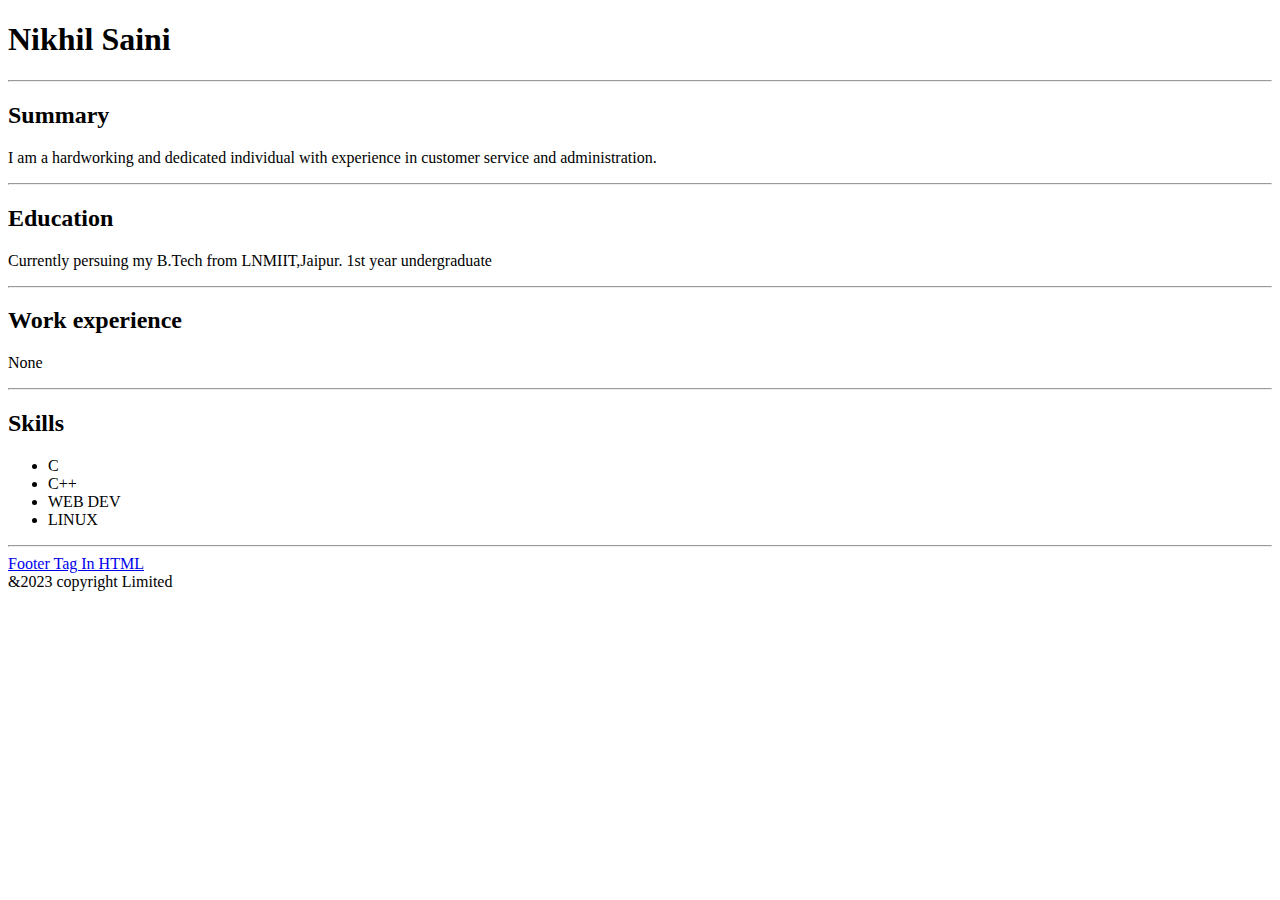
<file: index.html>
<!DOCTYPE html>
<html lang="en">
<head>
    <meta charset="UTF-8">
    <meta name="viewport" content="width=device-width, initial-scale=1.0">
    <title>My Resume</title>
</head>
<body>
    <h1>Nikhil Saini</h1>
    <hr>
    <h2>Summary</h2>
    <p>I am a hardworking and dedicated individual with experience in customer service and administration.</p>
    <hr>
    <h2>Education</h2>
    <p>Currently persuing my B.Tech from LNMIIT,Jaipur. 1st year undergraduate</p>
    <hr>
    <h2>Work experience</h2>
    <p>None</p>
    <hr>
    <h2>Skills</h2>
    <p>
        <ul>
            <li>C</li>
            <li>C++</li>
            <li>WEB DEV</li>
            <li>LINUX</li>
        </ul>
    </p>
    <hr>
    <a detachable href="https://developer.mozilla.org/en-US/docs/Web/HTML/Element/footer">Footer Tag In HTML</a>
<footer>&2023 copyright Limited</footer>
</body>
</html>
</file>
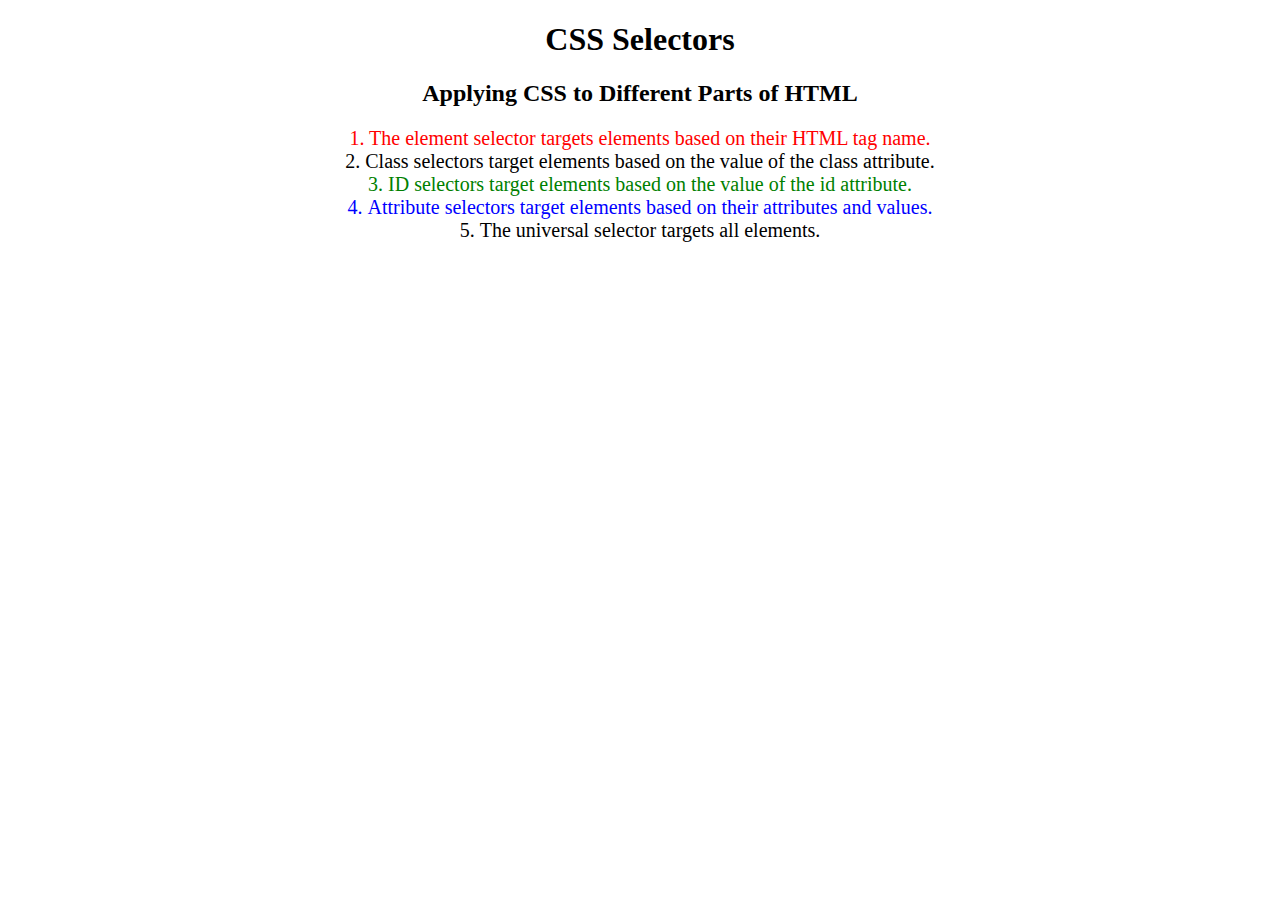
<file: 5.3 CSS Selectors/index.html>
<!DOCTYPE html>
<html lang="en">

<head>
  <meta charset="UTF-8">
  <title>CSS Selectors</title>
  <link rel="stylesheet" href="./style.css" />
</head>

<body>
  <h1>CSS Selectors</h1>
  <h2>Applying CSS to Different Parts of HTML</h2>
  <!-- TODO 1: Set the CSS for all paragraph tags to "color: red" -->
  <p class="note">1. The element selector targets elements based on their HTML tag name.</p>

  <ol>
    <!-- TODO 2: Set the CSS for all elements with a class of "note" to "font-size: 20px" -->
    <li class="note" value="2">Class selectors target elements based on the value of the class attribute.</li>

    <!-- TODO 3: Set the CSS for the element with an id of "id-selector-demo" to "color: green" -->
    <li class="note" id="id-selector-demo" value="3">ID selectors target elements based on the value of the id
      attribute.</li>

    <!-- TODO 4: Set the CSS for the li elements that have the "value" attribute set to "4" to have "color: blue" -->
    <li class="note" value="4">Attribute selectors target elements based on their attributes and values.</li>

    <!-- TODO 5: Set all elements to have "text-align: center" -->
    <li class="note" value="5">The universal selector targets all elements.</li>
  </ol>
</body>

</html>
</file>
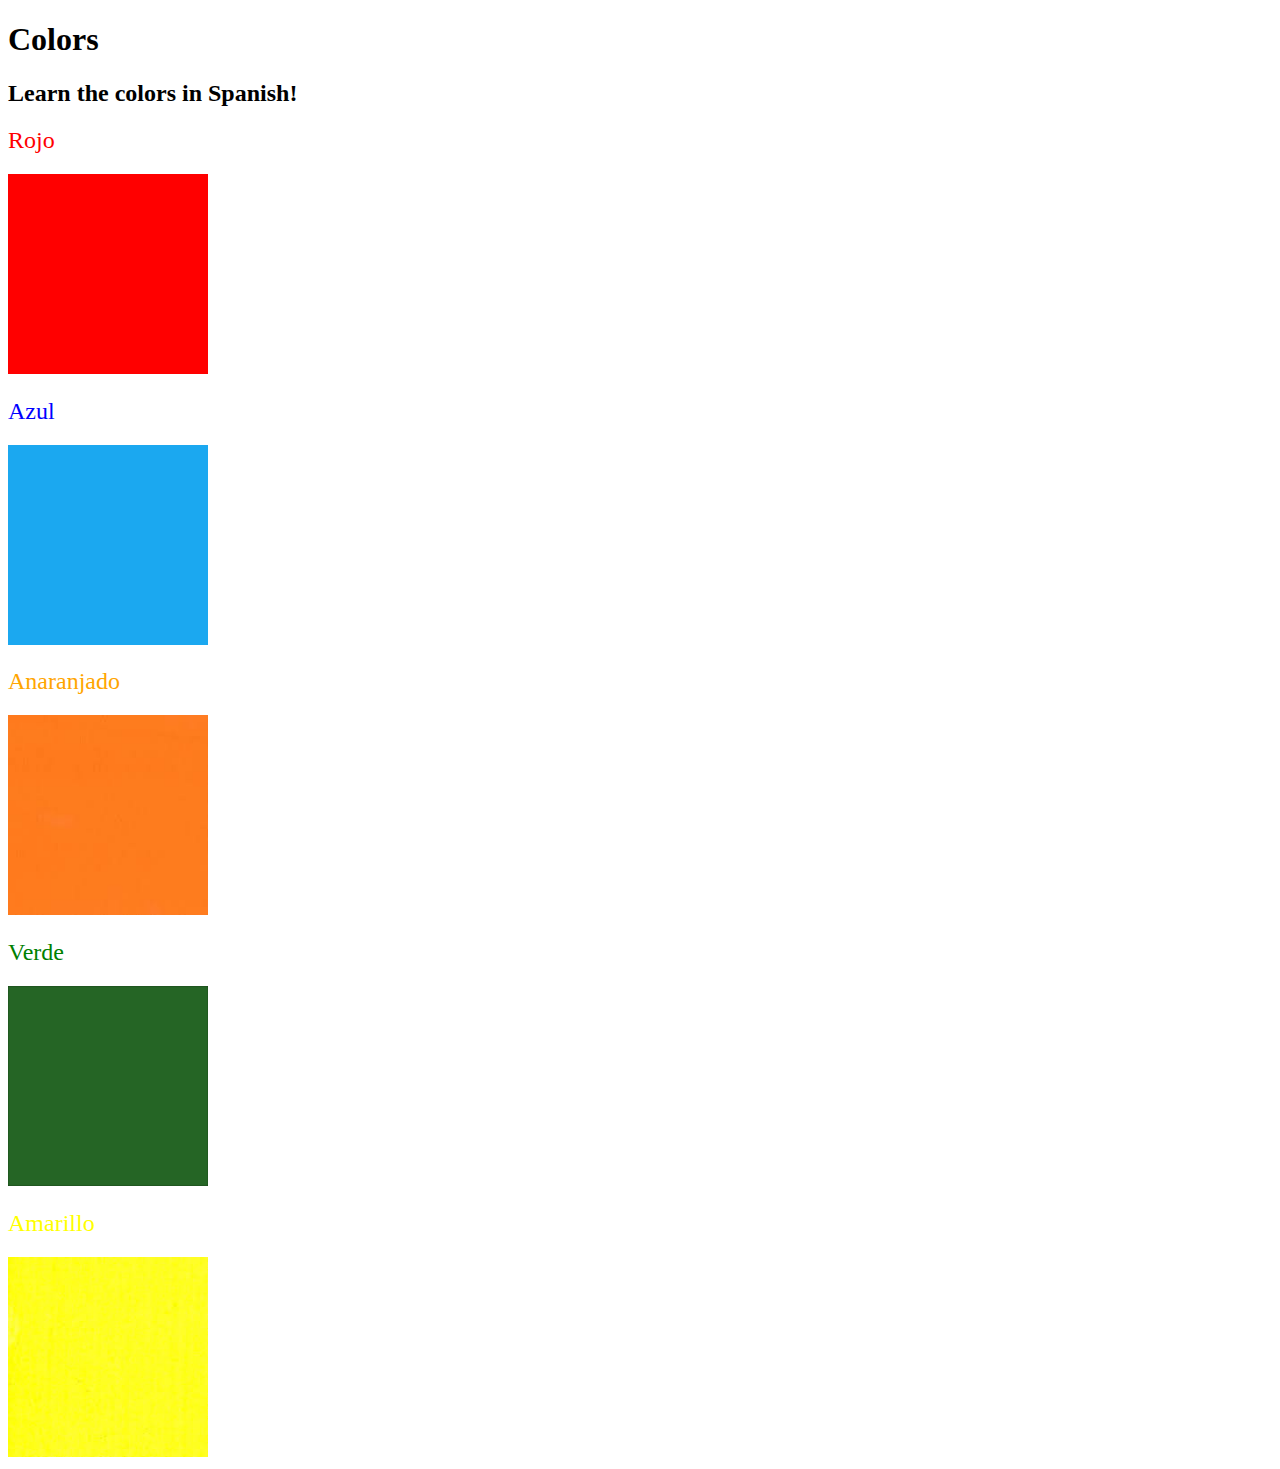
<file: 5.4 Color Vocab Project/index.html>
<!DOCTYPE html>
<html lang="en">

<head>
  <meta charset="UTF-8">
  <title>Spanish Vocabulary</title>
  <link rel="stylesheet" href="./style.css" />
</head>

<body>
  <h1>Colors</h1>
  <h2>Learn the colors in Spanish!</h2>
  <h2 class="color-title" id="red">Rojo</h2>
  <img class="color" src="./assets/images/red.png" alt="red" />

  <h2 class="color-title" id="blue">Azul</h2>
  <img src="./assets/images/blue.png" alt="blue" />

  <h2 class="color-title" id="orange">Anaranjado</h2>
  <img src="./assets/images/orange.png" alt="orange" />

  <h2 class="color-title" id="green">Verde</h2>
  <img src="./assets/images/green.png" alt="green" />

  <h2 class="color-title" id="yellow">Amarillo</h2>
  <img src="./assets/images/yellow.png" alt="yellow" />
</body>

</html>

<!-- 
TODOs
IMPORTANT: You should not need to make ANY CHANGES to index.html
All code should be written in your CSS file.

1. Create a CSS file and incorporate it as an external stylesheet.
2. Use CSS to style each of the color titles to meaning. 
Hint: Use the id to help if you don't know the words in spanish.
3. Use CSS to change all the color titles to have "font-weight: normal;"
4. Use CSS (not HTML) to make all the images 200px heigh and 200px wide. 
Hint: 
https://developer.mozilla.org/en-US/docs/Web/CSS/height
https://developer.mozilla.org/en-US/docs/Web/CSS/width
-->
</file>
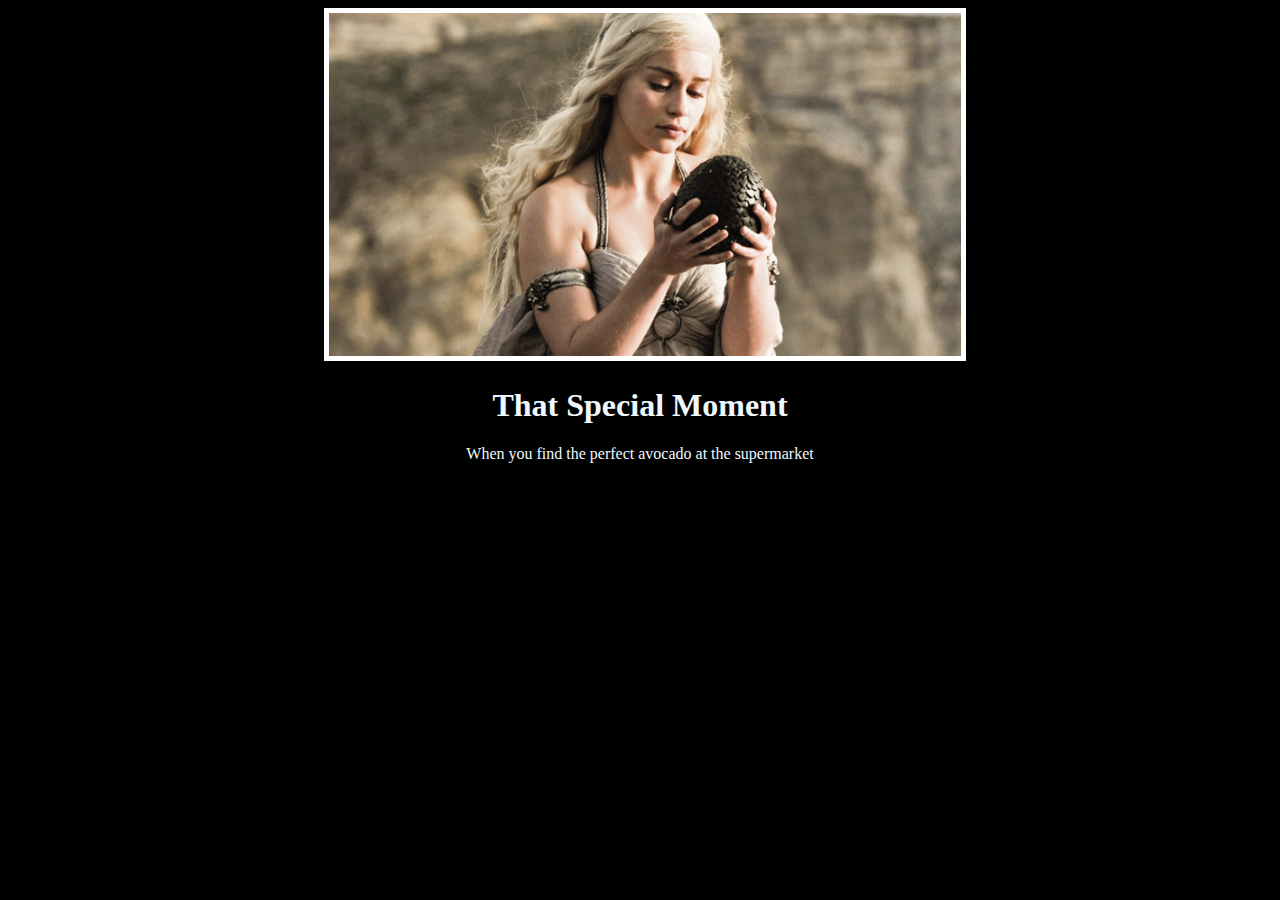
<file: 6.4 Motivation Meme Project/index.html>
<!DOCTYPE html>
<html lang="en">
<head>
  <link rel="stylesheet" href="./style.css" />
  <meta charset="UTF-8">
  <title>motivational Post Website</title>
  <link rel="preconnect" href="https://fonts.googleapis.com">
  <link rel="preconnect" href="https://fonts.gstatic.com" crossorigin>
  <link href="https://fonts.googleapis.com/css2?family=Libre+Baskerville&display=swap" rel="stylesheet">
</head>
<body>
  <div>
  <img class="motivation-img" src="./assets/images/daenerys.jpeg" src="daenerys with egg" />
  <h1>That Special Moment</h1>
  <p>When you find the perfect avocado at the supermarket</p>
  </div>
</body>
</html>



<!-- 
  TODO: Create a motivational post website.
Style it how ever you like. 
Look at the goal image for inspiration.
But it must have the following features:
1. The main h1 text should be using the Regular Libre Baskerville Font from Google Fonts:
  https://fonts.google.com/specimen/Libre+Baskerville
2. The text should be white and background black.
3. Add your own image into the images folder inside assets. It should have a 5px white border.
4. The text should be center aligned.
5. Create a div to contain the h1, p and img elements. Adjust the margins so that the image and text are centered on the page. 
  Hint: You horizontally center a div by giving it a width of 50% and a margin-left of 25%.
  Hint: Set the image to have a width of 100% so it fills the div. 
6. Read about the text-transform property on MDN docs to make the h1 uppercase with CSS.
  https://developer.mozilla.org/en-US/docs/Web/CSS/text-transform 
-->
</file>
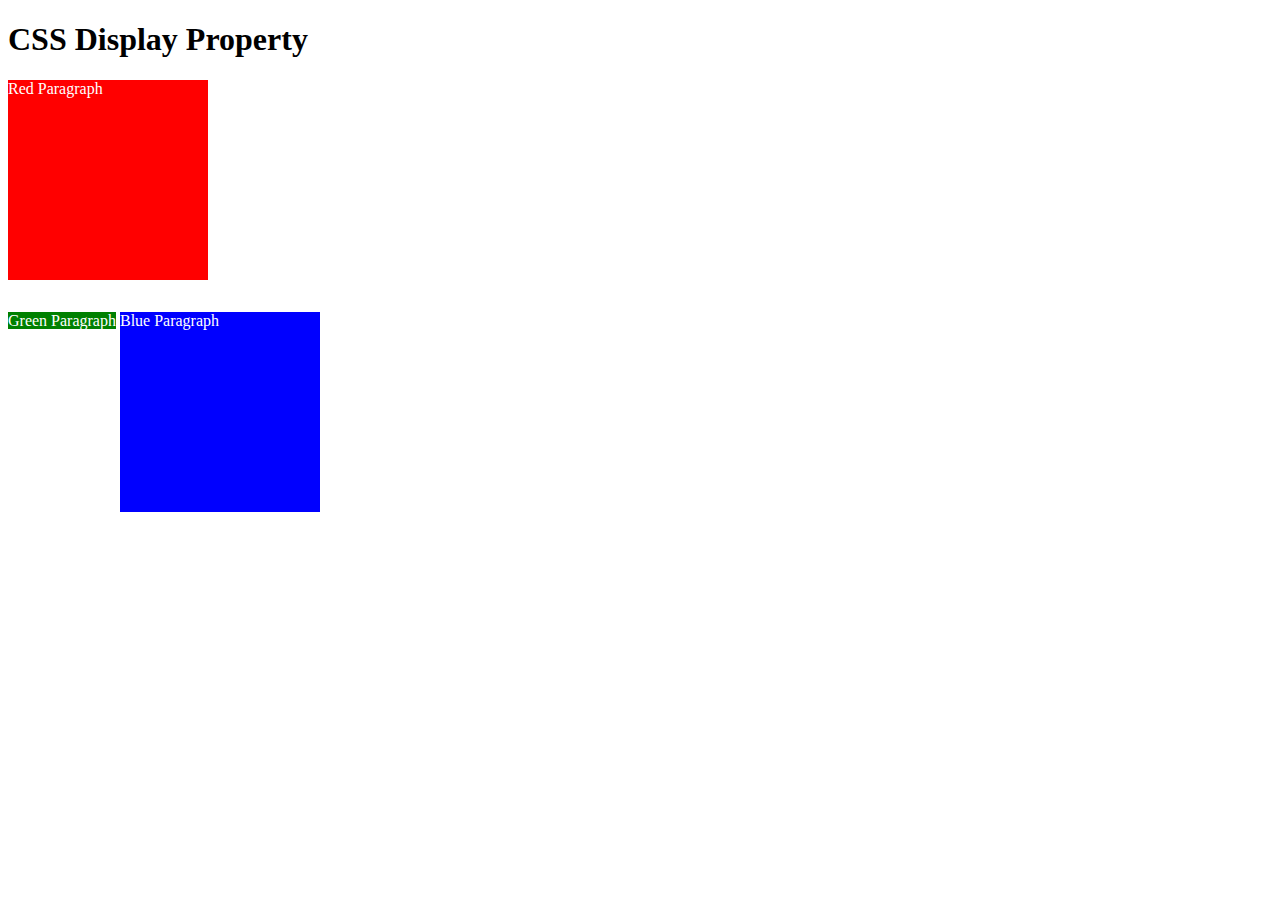
<file: 8.0 CSS Display/index.html>
<!DOCTYPE html>
<html>

<!-- 
  TODO
1. By changing only the display property of the CSS make all 3 squares line up horizontally like in goal1 image.
2. Change only the display property to make all 3 squares line up vertically like in goal2 image. 
-->

<head>
  <title>CSS Display Property Example</title>
  <style>
    p {
      color: white;
    }

    .red {
      display: block;
      width: 200px;
      height: 200px;
      background-color: red;
    }

    .green {
      display: inline;
      width: 200px;
      height: 200px;
      background-color: green;
    }

    .blue {
      display: inline-block;
      width: 200px;
      height: 200px;
      background-color: blue;
    }
  </style>
</head>


<body>
  <h1>CSS Display Property</h1>
  <p class="red">Red Paragraph </p>
  <p class="green">Green Paragraph</p>
  <p class="blue">Blue Paragraph</p>
</body>

</html>
</file>
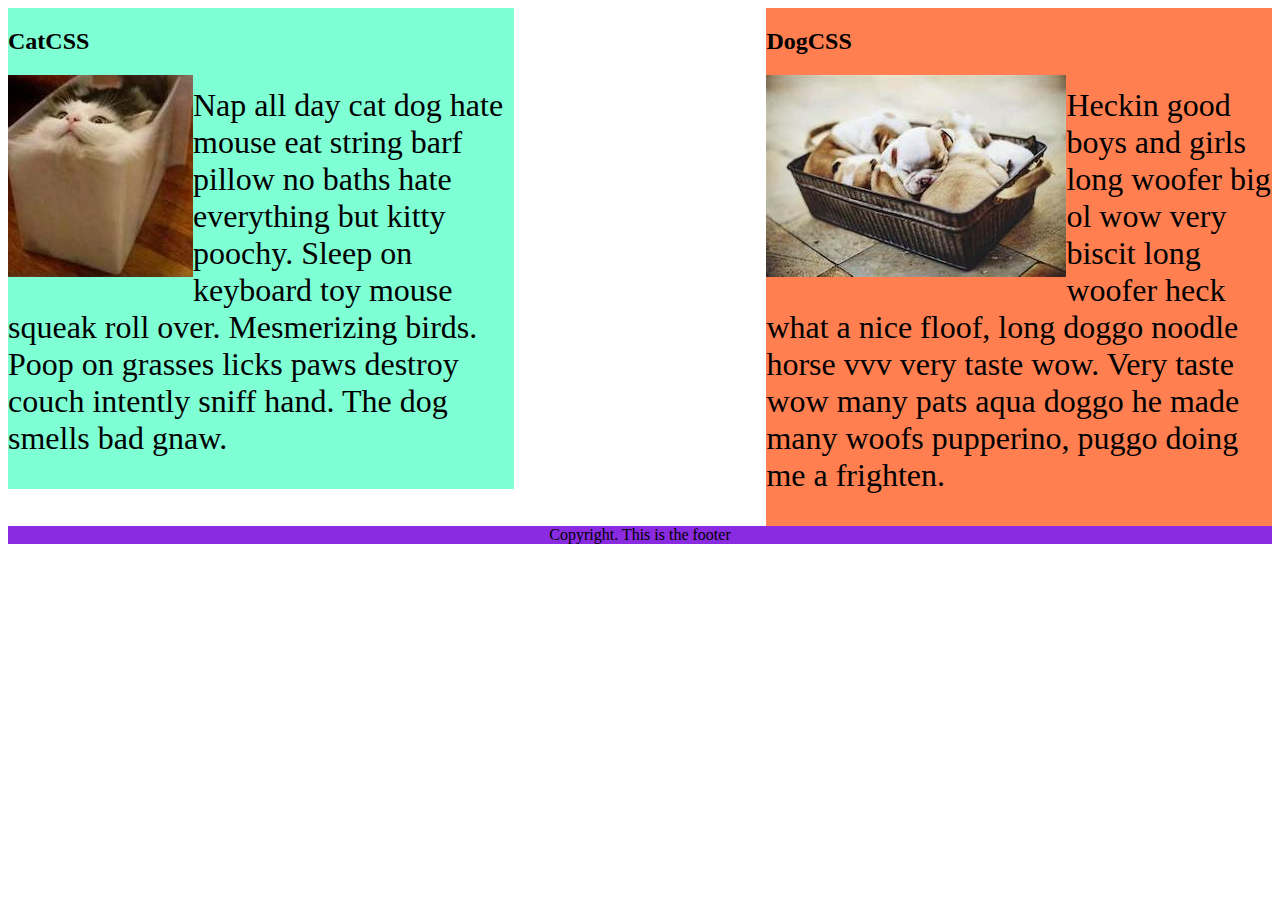
<file: 8.1 CSS Float/index.html>
<!DOCTYPE html>
<html lang="en">

<!-- TODO
1. Make both paragraph elements wrap around the image.
2. Use Float to move the cat div to the left and the dog div to the right.
3. Use clear to make the footer go below both the cat and dog div. -->

<head>
  <meta charset="UTF-8">
  <title>CSS Float</title>
  <style>
    div {
      display: inline-block;
      width: 40%;
    }

    p {
      font-size: 2em;
    }

    .cat {
      background-color: aquamarine;
      float:left;
    }

    .dog {
      background-color: coral;
      float:right;
    }

    footer {
      text-align: center;
      background-color: blueviolet;
      clear:both;
    }
    img{
      float:left;
    }
  </style>
</head>

<body>
  <div class="cat">
    <h2>CatCSS</h2>

    <img src="cat.jpeg" alt="cat in a box" />
    <p class="first-paragraph">Nap all day cat dog hate mouse eat string barf pillow no baths hate everything but kitty
      poochy. Sleep on keyboard
      toy
      mouse squeak roll over. Mesmerizing birds. Poop on grasses licks paws destroy couch intently sniff hand. The dog
      smells
      bad gnaw.</p>
  </div>
  <div class="dog">
    <h2>DogCSS</h2>
    <img src="dog.jpeg" alt="dogs in a box" />
    <p class="second-paragraph">Heckin good boys and girls long woofer big ol wow very biscit long woofer heck what a
      nice
      floof, long doggo noodle
      horse vvv very taste wow. Very taste wow many pats aqua doggo he made many woofs pupperino, puggo doing me a
      frighten.</p>
  </div>

  <footer>Copyright. This is the footer</footer>
</body>

</html>
</file>
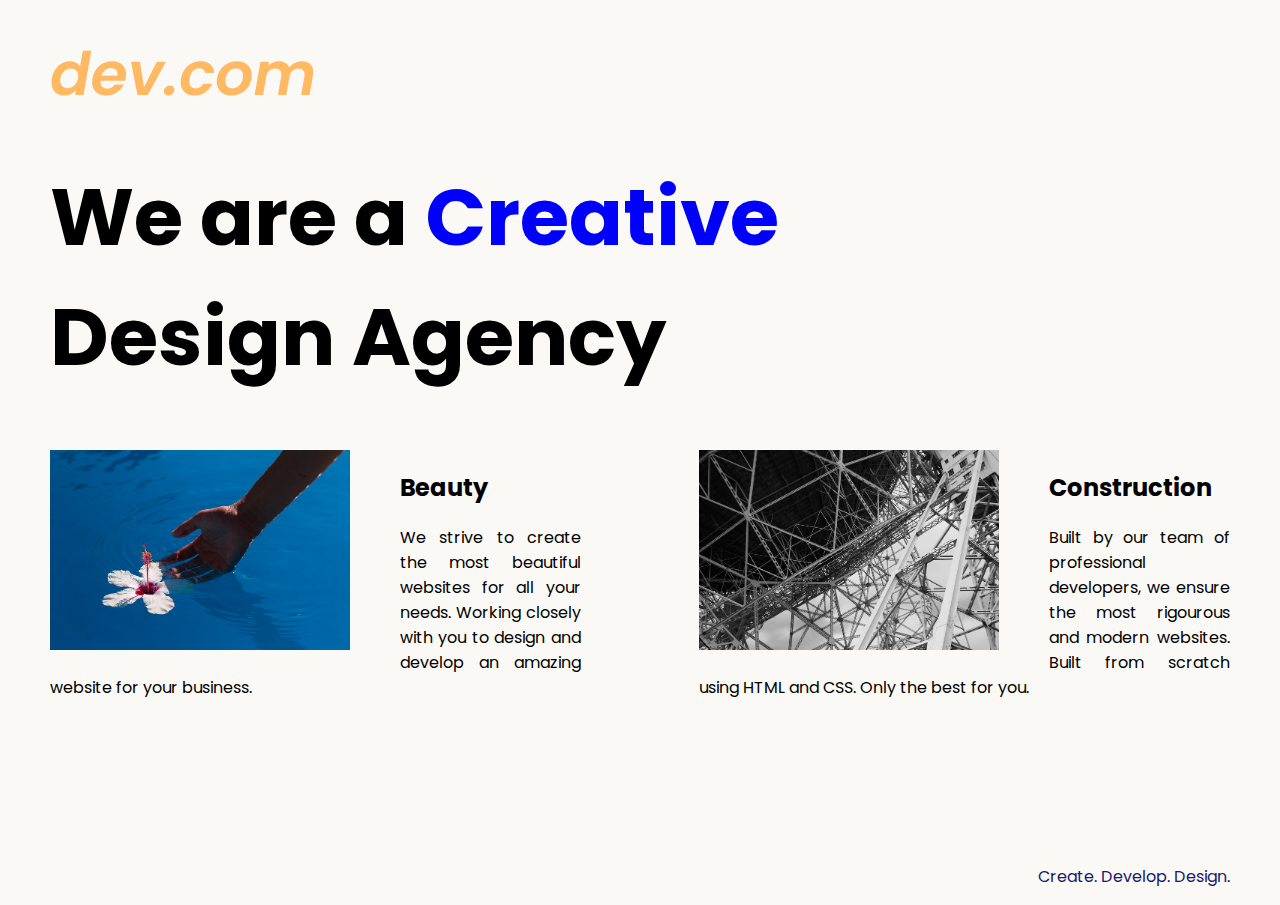
<file: 8.4 Web Design Agency Project/index.html>
<!DOCTYPE html>
<html lang="en">

<head>
  <meta charset="UTF-8">
  <meta name="viewport" content="width=device-width, initial-scale=1.0">
  <title>Agency</title>
  <link rel="stylesheet" href="./style.css">
  <link rel="preconnect" href="https://fonts.googleapis.com">
  <link rel="preconnect" href="https://fonts.gstatic.com" crossorigin>
  <link href="https://fonts.googleapis.com/css2?family=Poppins:wght@400;700&display=swap" rel="stylesheet">
</head>

<body>
  <div class="main">
    <img class="logo" src="./assets/images/logo.png" alt="logo">
    <h1>We are a<span class ="create"> Creative </span><br>Design Agency</h1>
    <div class="left card"><img class="tile-image" src="./assets/images/beautiful.jpg" alt="hand and flower in water">
      <h2 class="card-title">Beauty</h2>
      <p class="card-text">We strive to create the most beautiful websites for all your needs. Working closely with you
        to
        design and
        develop an amazing website for your business.</p>
    </div>

    <div class="right card"><img class="tile-image" src="./assets/images/construction.jpg" alt="metal structure">
      <h2 class="card-title">Construction</h2>
      <p>Built by our team of professional developers, we ensure the most rigourous and modern websites. Built from
        scratch using HTML and CSS. Only the best for you.</p>
    </div>

  </div>
  <footer>
    <p>Create. Develop. Design.</p>
  </footer>
</body>

</html>
</file>
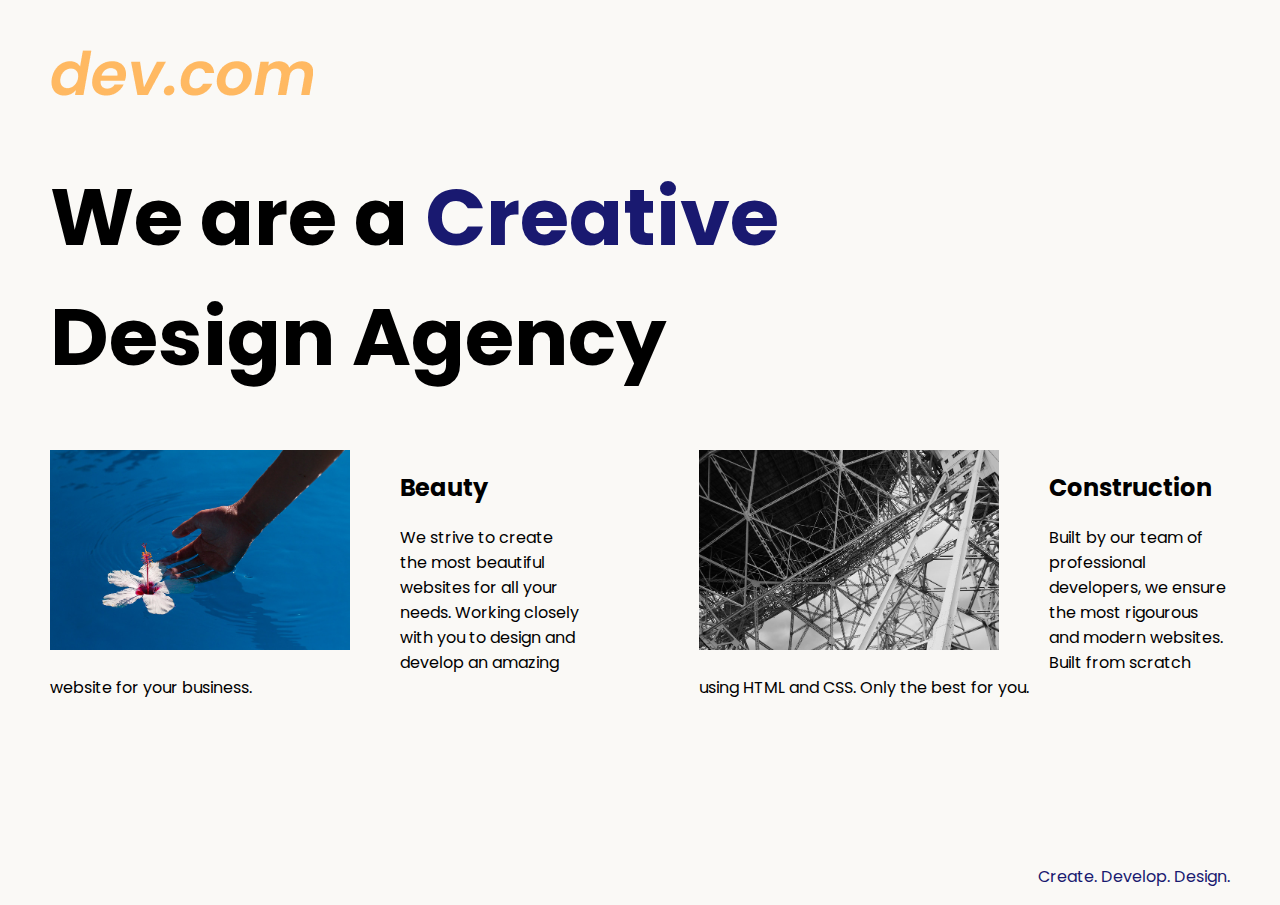
<file: 8.4 Web Design Agency Project/solution.html>
<!DOCTYPE html>
<html lang="en">

<head>
  <meta charset="UTF-8">
  <meta name="viewport" content="width=device-width, initial-scale=1.0">
  <title>Agency</title>
  <link rel="stylesheet" href="./solution.css">
  <link rel="preconnect" href="https://fonts.googleapis.com">
  <link rel="preconnect" href="https://fonts.gstatic.com" crossorigin>
  <link href="https://fonts.googleapis.com/css2?family=Poppins:wght@400;700&display=swap" rel="stylesheet">
</head>

<body>
  <div class="main">
    <img class="logo" src="./assets/images/logo.png" alt="logo">
    <h1>We are a <span class="creative">Creative</span> <br />Design Agency</h1>
    <div class="left card"><img class="tile-image" src="./assets/images/beautiful.jpg" alt="hand and flower in water">
      <h2 class="card-title">Beauty</h2>
      <p class="card-text">We strive to create the most beautiful websites for all your needs. Working closely with you
        to
        design and
        develop an amazing website for your business.</p>
    </div>

    <div class="right card"><img class="tile-image" src="./assets/images/construction.jpg" alt="metal structure">
      <h2 class="card-title">Construction</h2>
      <p>Built by our team of professional developers, we ensure the most rigourous and modern websites. Built from
        scratch using HTML and CSS. Only the best for you.</p>
    </div>

  </div>
  <footer>
    <p>Create. Develop. Design.</p>
  </footer>
</body>

</html>
</file>
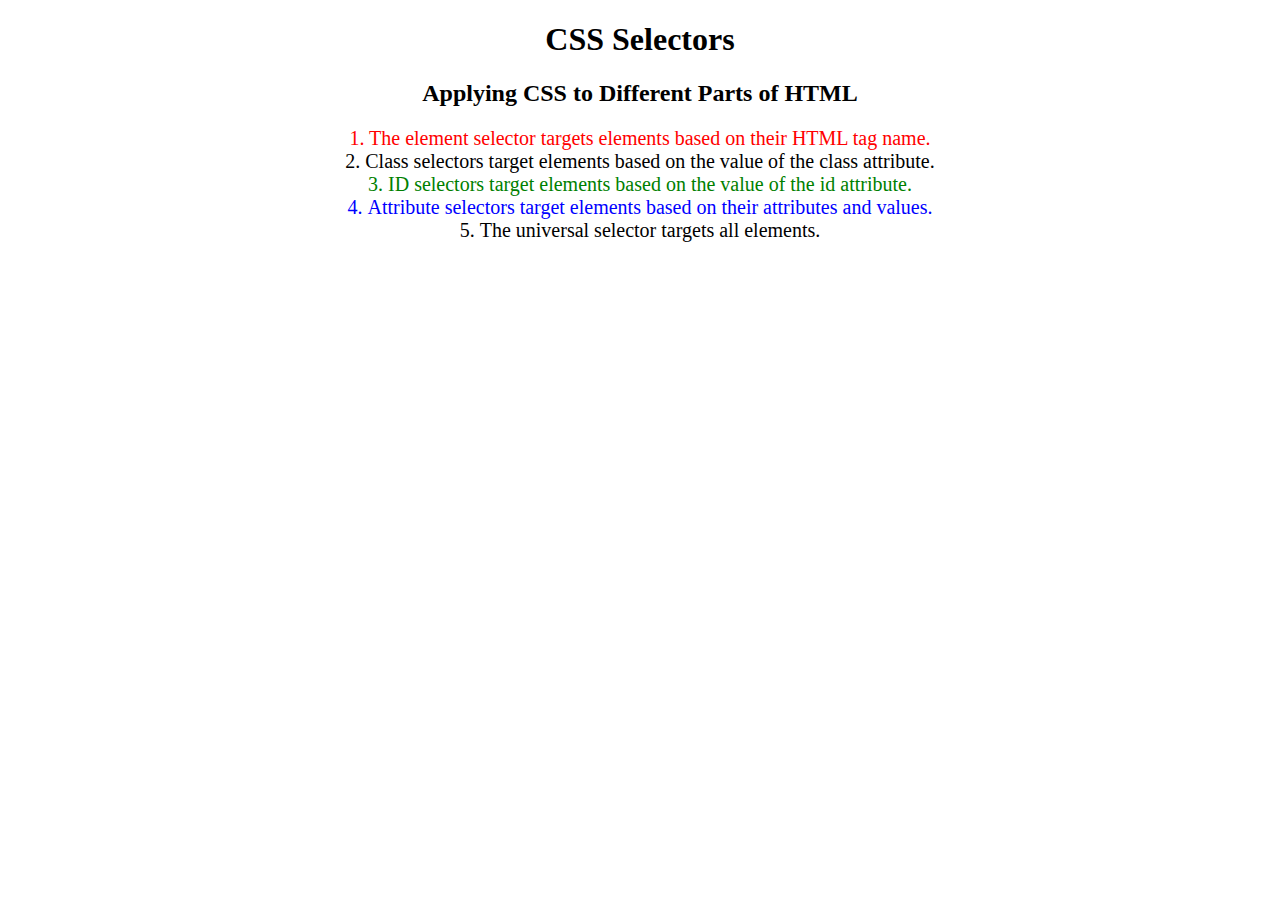
<file: 5.3 CSS Selectors/solution/solution.html>
<!DOCTYPE html>
<html lang="en">

<head>
  <meta charset="UTF-8">
  <title>CSS Selectors</title>
  <link rel="stylesheet" href="./solution-style.css" />
</head>

<body>
  <h1>CSS Selectors</h1>
  <h2>Applying CSS to Different Parts of HTML</h2>
  <!-- TODO 1: Set the CSS for all paragraph tags to "color: red" -->
  <p class="note">1. The element selector targets elements based on their HTML tag name.</p>

  <ol>
    <!-- TODO 2: Set the CSS for all elements with a class of "note" to "font-size: 20px" -->
    <li class="note" value="2">Class selectors target elements based on the value of the class attribute.</li>

    <!-- TODO 3: Set the CSS for the element with an id of "id-selector-demo" to "color: green" -->
    <li class="note" id="id-selector-demo" value="3">ID selectors target elements based on the value of the id
      attribute.</li>

    <!-- TODO 4: Set the CSS for the li elements that have the "value" attribute set to "4" to have "color: blue" -->
    <li class="note" value="4">Attribute selectors target elements based on their attributes and values.</li>

    <!-- TODO 5: Set all elements to have "text-align: center" -->
    <li class="note" value="5">The universal selector targets all elements.</li>
  </ol>
</body>

</html>
</file>
<file: 5.3 CSS Selectors/style.css>
ol {
  margin-left: -40px;
  margin-top: -20px;
  list-style-position: inside;
}

/* Write your CSS below, don't change the rules above. */
p {
  color: red
}
.note {
  font-size: 20px
}
#id-selector-demo {
  color: green
}
li[value="4"]{
  color: blue
}
*{
  text-align: center
}
</file>
<file: 5.4 Color Vocab Project/style.css>
#red{
    color:red;
}
#blue{
    color:blue;
}
#orange{
    color:orange;
}
#green{
    color:green;
}
#yellow{
    color:yellow;
}
.color-title{
    font-weight: normal;
}
img{
    height:200px;
    width:200px
}
</file>
<file: 6.4 Motivation Meme Project/style.css>
body{
    background-color: black;
}
div{
    color: aliceblue;
    text-align: center;
    width: 50%;
    margin-left: 25%;
}

img{
    border: 5px solid white;
    width:100%;
}
h1{
    text-transform: capitalize;
}
</file>
<file: 8.4 Web Design Agency Project/style.css>
body {
  font-family: "Poppins", sans-serif;
  margin: 50px 50px 0 50px;
  background-color: #faf9f6;
  display: flex;
  flex-direction: column;
  min-height: 95vh;
}
.main {
  flex: 1;
}

h1 {
  font-size: 5rem;
}

footer {
  text-align: right;
  color: midnightblue;
}
.create{
  color: blue;
}
.tile-image {
  height: 200px;
  float: left;
  margin-right: 50px;
}
.card{
  display:block;
  width:45%;
  text-align: justify ;
}
.left{
  float: left;
}
.right{
  float: right;
}
@media (max-width: 680px) {
  .logo {
    width: 100px;
  }

  h1 {
    font-size: 3.5rem;
    text-align: center;
  }

  .card {
    width: 100%;
    display: block;
    margin-bottom: 30px;
    text-align: justify;
  }

  .card img {
    margin-bottom: 10px;
    width: 100%;
    display: inline;
    object-fit: cover;
  }
}
</file>
<file: 8.4 Web Design Agency Project/solution.css>
body {
  font-family: "Poppins", sans-serif;
  margin: 50px 50px 0 50px;
  background-color: #faf9f6;
  display: flex;
  flex-direction: column;
  min-height: 95vh;
}
.main {
  flex: 1;
}

h1 {
  font-size: 5rem;
}

footer {
  text-align: right;
  color: midnightblue;
}

.tile-image {
  height: 200px;
  float: left;
  margin-right: 50px;
}

.card {
  width: 45%;
}

.left {
  float: left;
}

.right {
  float: right;
}

.creative {
  color: midnightblue;
}

@media (max-width: 680px) {
  .logo {
    width: 100px;
  }

  h1 {
    font-size: 3.5rem;
    text-align: center;
  }

  .card {
    width: 100%;
    display: block;
    margin-bottom: 30px;
    text-align: justify;
  }

  .card img {
    margin-bottom: 10px;
    width: 100%;
    display: inline;
    object-fit: cover;
  }
}
</file>
<file: 5.3 CSS Selectors/solution/solution-style.css>
ol {
  margin-left: -40px;
  margin-top: -20px;
  list-style-position: inside;
}


/* Write your CSS below, don't change the rules above. */

/* TODO 1: Set the CSS for all paragraph tags to "color: red;" */
p {
  color: red;
}

/* TODO 2: Set the CSS for all elements with a class of "note" to "font-size: 20px;" */
.note {
  font-size: 20px;
}

/* TODO 3: Set the CSS for the element with an id of "id-selector-demo" to "color: green;" */
#id-selector-demo {
  color: green;
}

/* TODO 4: Set the CSS for the li elements that have the "value" attribute set to "4" to have "color: blue;" */
li[value="4"] {
  color: blue;
}

/* TODO 5: Set all elements to have "font-family: sans-serif;" */
* {
  text-align: center;
}
</file>
